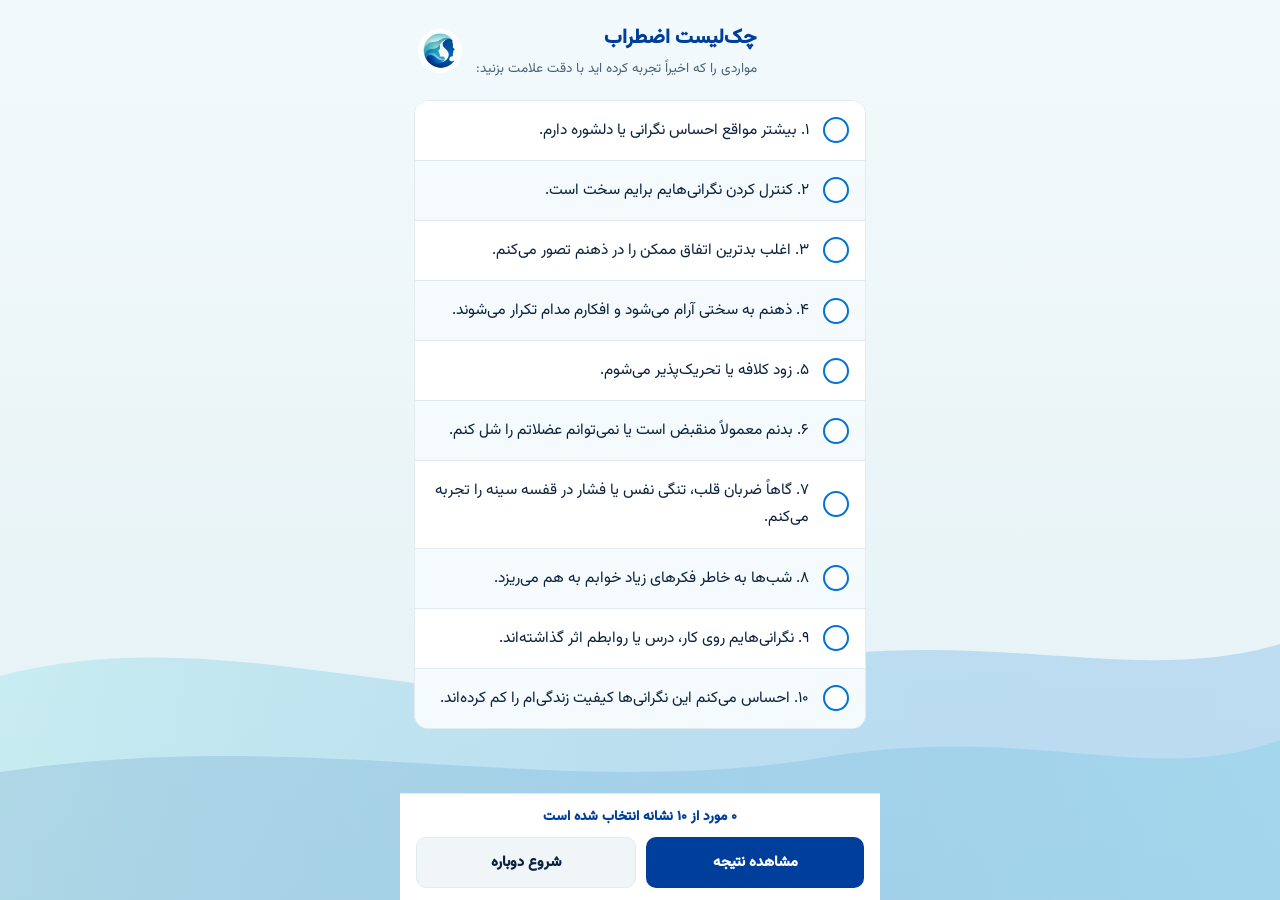
<file: index.html>
<!DOCTYPE html>
<html lang="fa" dir="rtl">
<head>
<meta charset="UTF-8">
<meta name="viewport" content="width=device-width, initial-scale=1.0, maximum-scale=1.0, user-scalable=no">
<title>ذهن آبی — چک‌لیست</title>
<link rel="stylesheet" href="style.css">
<script src="https://telegram.org/js/telegram-web-app.js"></script>
</head>
<body>

<div class="bg-layer" aria-hidden="true">
  <img src="ocean-bg.svg" alt="" class="bg-svg">
</div>

<div class="app">

  <header class="app-header">
    <img src="logo.png" alt="ذهن آبی" class="logo">
    <div class="header-text">
      <h1 id="title">چک‌لیست</h1>
      <p id="subtitle">در حال بارگذاری...</p>
    </div>
  </header>

  <main class="checklist-wrap">
    <ul id="checklist" class="checklist" role="list"></ul>
  </main>

  <footer class="app-footer">
    <p id="counter" class="counter">۰ مورد از ۰ نشانه انتخاب شده است</p>
    <div class="footer-buttons">
      <button id="resetBtn" class="btn btn-ghost" type="button">شروع دوباره</button>
      <button id="resultBtn" class="btn btn-primary" type="button">مشاهده نتیجه</button>
    </div>
  </footer>

</div>

<script src="telegram.js"></script>
<script src="script.js"></script>
</body>
</html>
</file>
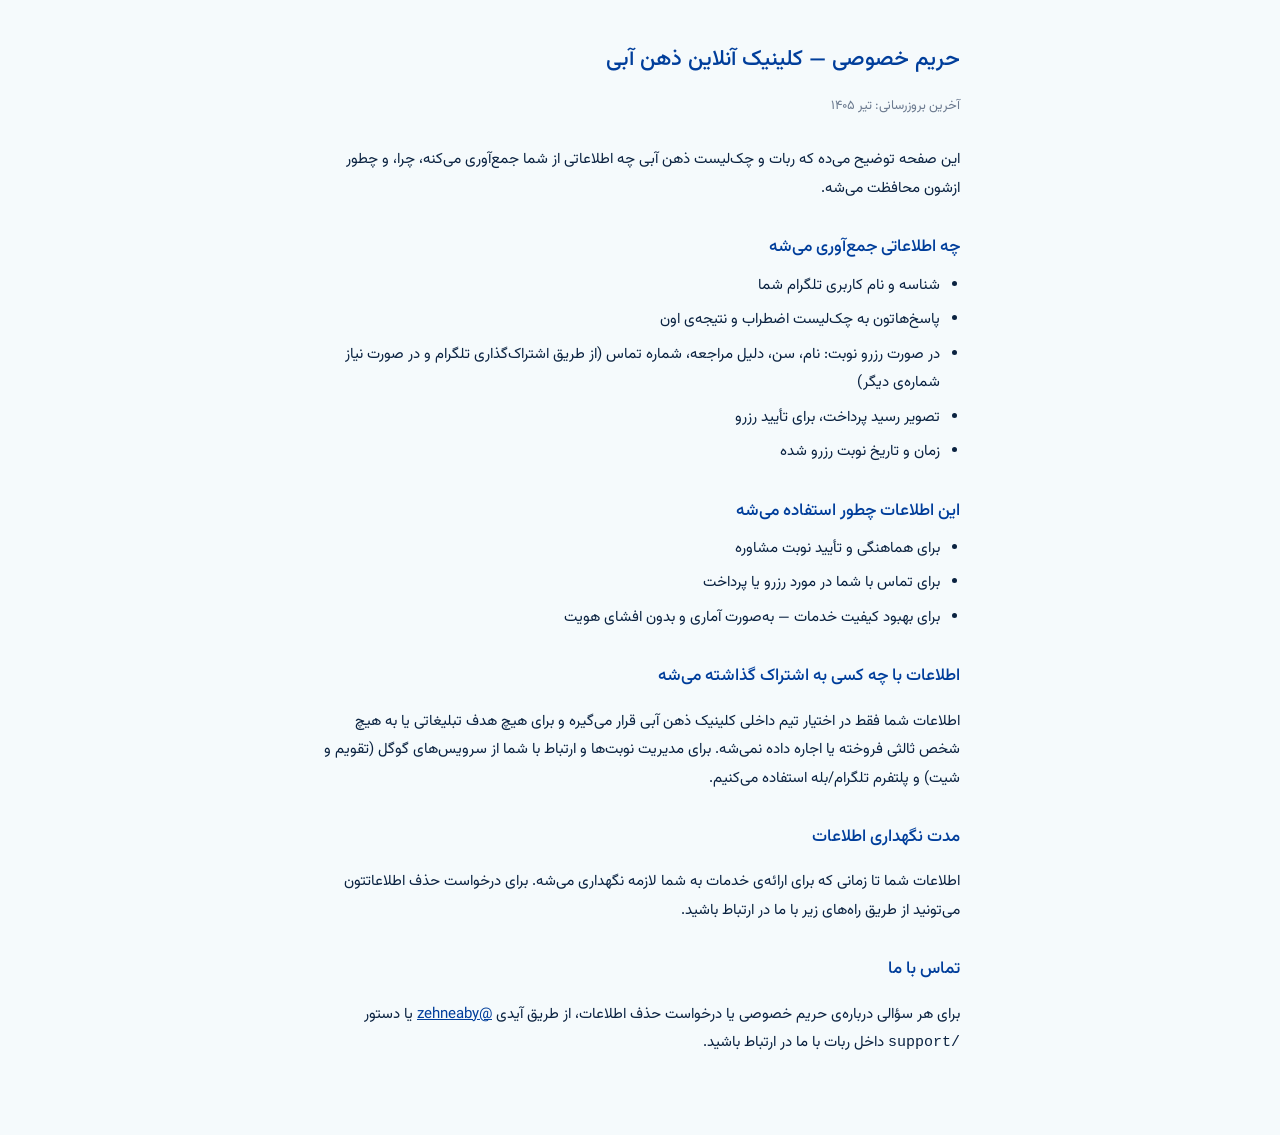
<file: privacy.html>
<!DOCTYPE html>
<html lang="fa" dir="rtl">
<head>
<meta charset="UTF-8">
<meta name="viewport" content="width=device-width, initial-scale=1.0">
<title>حریم خصوصی — ذهن آبی</title>
<style>
  @font-face {
    font-family: 'Vazirmatn';
    src: url('Vazirmatn-Regular.woff2') format('woff2');
    font-weight: 400;
  }
  @font-face {
    font-family: 'Vazirmatn';
    src: url('Vazirmatn-Medium.woff2') format('woff2');
    font-weight: 500;
  }
  :root {
    --primary: #003E9B;
    --text-navy: #0A2240;
    --border: #E1ECF1;
    --bg: #F5FAFC;
  }
  * { box-sizing: border-box; }
  body {
    margin: 0;
    padding: 24px 16px 60px;
    background: var(--bg);
    color: var(--text-navy);
    font-family: 'Vazirmatn', Tahoma, sans-serif;
    line-height: 1.9;
  }
  .wrap { max-width: 640px; margin: 0 auto; }
  h1 {
    font-size: 22px;
    font-weight: 500;
    color: var(--primary);
    margin-bottom: 4px;
  }
  .updated { font-size: 13px; color: #6B7A8F; margin-bottom: 28px; }
  h2 {
    font-size: 17px;
    font-weight: 500;
    color: var(--primary);
    margin-top: 28px;
    margin-bottom: 8px;
  }
  p, li { font-size: 15px; }
  ul { padding-inline-start: 20px; margin: 8px 0; }
  li { margin-bottom: 6px; }
  a { color: var(--primary); }
</style>
</head>
<body>
<div class="wrap">
  <h1>حریم خصوصی — کلینیک آنلاین ذهن آبی</h1>
  <p class="updated">آخرین بروزرسانی: تیر ۱۴۰۵</p>

  <p>این صفحه توضیح می‌ده که ربات و چک‌لیست ذهن آبی چه اطلاعاتی از شما جمع‌آوری می‌کنه، چرا، و چطور ازشون محافظت می‌شه.</p>

  <h2>چه اطلاعاتی جمع‌آوری می‌شه</h2>
  <ul>
    <li>شناسه و نام کاربری تلگرام شما</li>
    <li>پاسخ‌هاتون به چک‌لیست اضطراب و نتیجه‌ی اون</li>
    <li>در صورت رزرو نوبت: نام، سن، دلیل مراجعه، شماره تماس (از طریق اشتراک‌گذاری تلگرام و در صورت نیاز شماره‌ی دیگر)</li>
    <li>تصویر رسید پرداخت، برای تأیید رزرو</li>
    <li>زمان و تاریخ نوبت رزرو شده</li>
  </ul>

  <h2>این اطلاعات چطور استفاده می‌شه</h2>
  <ul>
    <li>برای هماهنگی و تأیید نوبت مشاوره</li>
    <li>برای تماس با شما در مورد رزرو یا پرداخت</li>
    <li>برای بهبود کیفیت خدمات — به‌صورت آماری و بدون افشای هویت</li>
  </ul>

  <h2>اطلاعات با چه کسی به اشتراک گذاشته می‌شه</h2>
  <p>اطلاعات شما فقط در اختیار تیم داخلی کلینیک ذهن آبی قرار می‌گیره و برای هیچ هدف تبلیغاتی یا به هیچ شخص ثالثی فروخته یا اجاره داده نمی‌شه. برای مدیریت نوبت‌ها و ارتباط با شما از سرویس‌های گوگل (تقویم و شیت) و پلتفرم تلگرام/بله استفاده می‌کنیم.</p>

  <h2>مدت نگهداری اطلاعات</h2>
  <p>اطلاعات شما تا زمانی که برای ارائه‌ی خدمات به شما لازمه نگهداری می‌شه. برای درخواست حذف اطلاعاتتون می‌تونید از طریق راه‌های زیر با ما در ارتباط باشید.</p>

  <h2>تماس با ما</h2>
  <p>برای هر سؤالی درباره‌ی حریم خصوصی یا درخواست حذف اطلاعات، از طریق آیدی <a href="https://t.me/zehneaby">@zehneaby</a> یا دستور <code>/support</code> داخل ربات با ما در ارتباط باشید.</p>
</div>
</body>
</html>
</file>
<file: style.css>
/* style.css — ذهن آبی Mini App
   Performance-first: no animation, no blur, no web fonts, no heavy shadows.
*/
@font-face {
    font-family: 'Vazirmatn';
    src: url('Vazirmatn-Regular.woff2') format('woff2');
    font-weight: 400;
    font-style: normal;
}

@font-face {
    font-family: 'Vazirmatn';
    src: url('Vazirmatn-Medium.woff2') format('woff2');
    font-weight: 500;
    font-style: normal;
}

@font-face {
    font-family: 'Vazirmatn';
    src: url('Vazirmatn-Light.woff2') format('woff2');
    font-weight: 300;
    font-style: normal;
}
:root {
  --primary: #003E9B;
  --secondary: #0072D8;
  --accent: #27C0D8;
  --light-aqua: #8EDFE5;
  --accent-beige: #D9B38C;
  --text-navy: #0A2240;
  --card-bg: #FFFFFF;
  --row-alt: #F5FAFC;
  --border: #E1ECF1;
  --footer-bg: #FFFFFF;
}

* { box-sizing: border-box; }

html, body {
  margin: 0;
  padding: 0;
  height: 100%;
  direction: rtl;
}

body {
  font-family: "Vazirmatn" , "IRANSansX", "IRANSans" , Tahoma, sans-serif;
  color: var(--text-navy);
  background: #EAF4F7;
  -webkit-text-size-adjust: 100%;
  overscroll-behavior-y: contain;
}

/* ---------- Background ---------- */

.bg-layer {
  position: fixed;
  inset: 0;
  z-index: 0;
  overflow: hidden;
}

.bg-svg {
  width: 100%;
  height: 100%;
  object-fit: cover;
  object-position: bottom;
}

/* ---------- App shell ---------- */

.app {
  position: relative;
  z-index: 1;
  min-height: 100%;
  display: flex;
  flex-direction: column;
  max-width: 480px;
  margin: 0 auto;
}

/* ---------- Header ---------- */

.app-header {
  display: flex;
  flex-direction: row-reverse;
  align-items: center;
  gap: 14px;
  padding: 22px 18px 16px;
}

.logo {
  width: 44px;
  height: 44px;
  flex-shrink: 0;
  border-radius: 50%;
}

.header-text {
  text-align: right;
}

.app-header h1 {
  margin: 0 0 4px;
  font-size: 20px;
  font-weight: 700;
  color: var(--primary);
}

.app-header p {
  margin: 0;
  font-size: 13.5px;
  line-height: 1.6;
  color: #4A6178;
}

/* ---------- Checklist ---------- */

.checklist-wrap {
  flex: 1;
  padding: 4px 14px 100px;
}

.checklist {
  list-style: none;
  margin: 0;
  padding: 0;
  background: var(--card-bg);
  border-radius: 14px;
  border: 1px solid var(--border);
  overflow: hidden;
}

.q-row {
  display: flex;
  flex-direction: row-reverse;
  align-items: center;
  gap: 14px;
  padding: 16px 16px;
  border-bottom: 1px solid var(--border);
  cursor: pointer;
  background: var(--card-bg);
}

.q-row:nth-child(even) {
  background: var(--row-alt);
}

.q-row:last-child {
  border-bottom: none;
}

.q-row:active {
  background: #ECF6F8;
}

.q-text {
  flex: 1;
  font-size: 15.5px;
  line-height: 1.75;
  text-align: right;
}

/* Custom circular checkbox */

.q-check {
  flex-shrink: 0;
  width: 26px;
  height: 26px;
  border-radius: 50%;
  border: 2px solid var(--secondary);
  background: #fff;
  position: relative;
}

.q-row.checked .q-check {
  background: var(--secondary);
  border-color: var(--secondary);
}

.q-row.checked .q-check::after {
  content: "";
  position: absolute;
  top: 50%;
  left: 50%;
  width: 10px;
  height: 6px;
  border-left: 2.5px solid #fff;
  border-bottom: 2.5px solid #fff;
  transform: translate(-50%, -65%) rotate(-45deg);
}

/* ---------- Footer ---------- */

.app-footer {
  position: fixed;
  bottom: 0;
  left: 0;
  right: 0;
  z-index: 2;
  background: var(--footer-bg);
  border-top: 1px solid var(--border);
  padding: 12px 16px calc(12px + env(safe-area-inset-bottom));
  max-width: 480px;
  margin: 0 auto;
}

.counter {
  margin: 0 0 10px;
  text-align: center;
  font-size: 13.5px;
  color: var(--primary);
  font-weight: 600;
}

.footer-buttons {
  display: flex;
  flex-direction: row-reverse;
  gap: 10px;
}

.btn {
  flex: 1;
  border: none;
  border-radius: 10px;
  padding: 13px 10px;
  font-size: 14.5px;
  font-family: inherit;
  font-weight: 600;
  cursor: pointer;
}

.btn-primary {
  background: var(--primary);
  color: #fff;
}

.btn-primary:active {
  background: var(--secondary);
}

.btn-ghost {
  background: #F0F5F8;
  color: var(--text-navy);
  border: 1px solid var(--border);
}

.btn-ghost:active {
  background: #E5EEF2;
}

/* ---------- Result overlay ---------- */

.result-overlay {
  position: fixed;
  inset: 0;
  z-index: 5;
  background: rgba(10, 34, 64, 0.45);
  display: flex;
  align-items: flex-end;
  justify-content: center;
}

.result-overlay.hidden {
  display: none;
}

.result-card {
  width: 100%;
  max-width: 480px;
  background: #fff;
  border-radius: 18px 18px 0 0;
  padding: 26px 22px calc(22px + env(safe-area-inset-bottom));
  text-align: center;
}

.result-card .score {
  font-size: 38px;
  font-weight: 700;
  color: var(--primary);
  margin: 0 0 4px;
}

.result-card .level-label {
  font-size: 15px;
  font-weight: 600;
  color: var(--secondary);
  margin: 0 0 14px;
}

.result-card .result-note {
  font-size: 13.5px;
  color: #4A6178;
  line-height: 1.7;
  margin: 0 0 20px;
}

.result-card-buttons {
  display: flex;
  flex-direction: row-reverse;
  gap: 10px;
}

/* ---------- Small screens ---------- */

@media (max-width: 340px) {
  .app-header h1 { font-size: 18px; }
  .q-text { font-size: 14.5px; }
}
</file>
